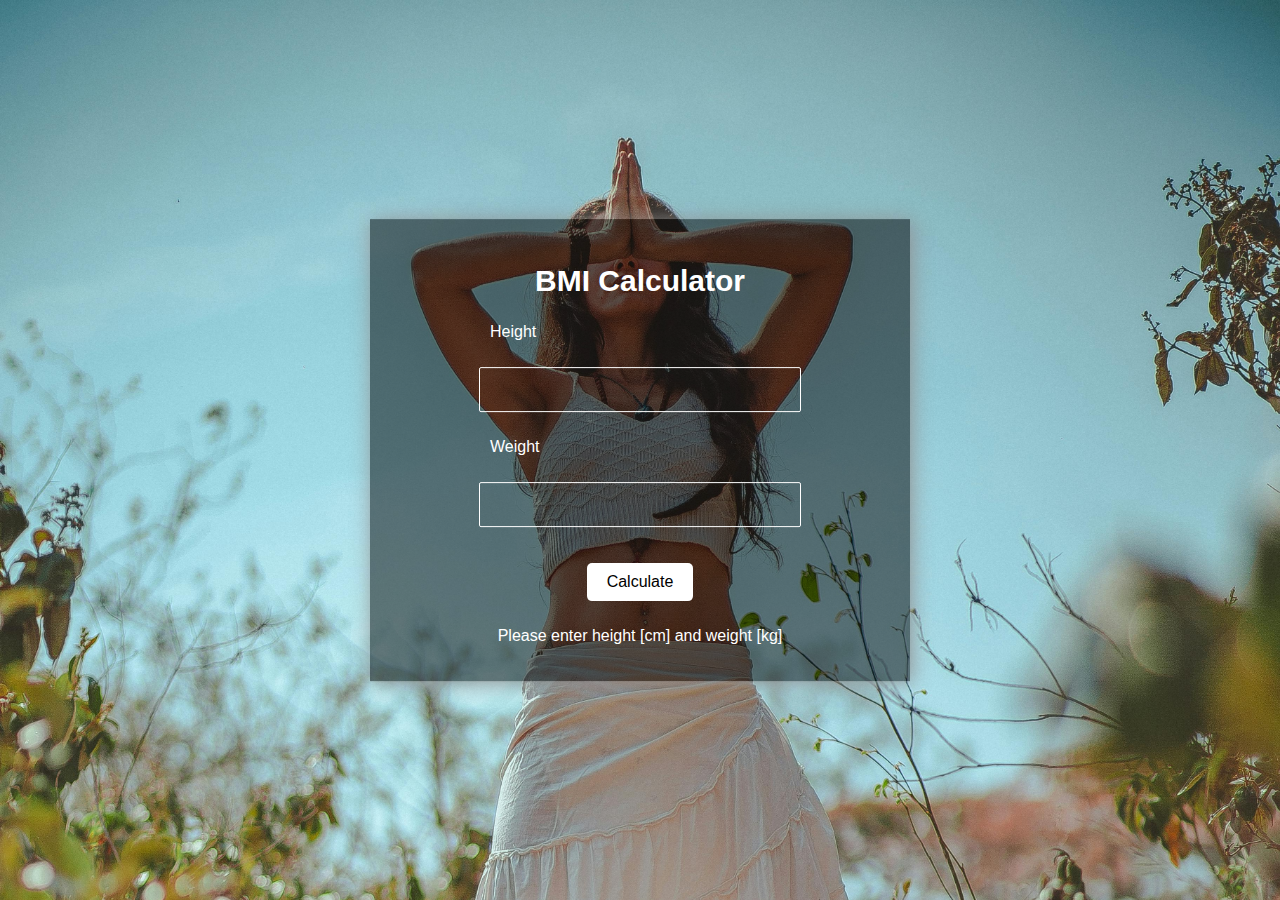
<file: Bmi/index.html>
<!DOCTYPE html>
<html lang="en">
<head>
    <meta charset="UTF-8">
    <meta name="viewport" content="width=device-width, initial-scale=1.0">
    <title>BMI Calculator</title>
    <link rel="stylesheet" href="style.css">
</head>
<body>
   <div>
    <h2>BMI Calculator</h2>
    <p class="text">Height</p>
    <input type="text" id="Height">
    <p class="text">Weight</p>
    <input type="text" id="weight">
    <p id="result"></p>
    <button id="btn" onclick="bmi()">Calculate</button>
    <p id="info">Please enter height [cm] and weight [kg]</p>
</div> 
<script>
    function bmi() {
        var h = document.getElementById('Height').value;
        var w = document.getElementById('weight').value;
        var bmi = w / ((h / 100) * (h / 100));
        var total = bmi.toFixed(2);
        var category = '';

        if (bmi < 18.5) {
            category = 'Underweight';
        } else if (bmi >= 18.5 && bmi < 24.9) {
            category = 'Normal weight';
        } else if (bmi >= 25 && bmi < 29.9) {
            category = 'Overweight';
        } else {
            category = 'Obesity';
        }

        document.getElementById('result').innerHTML = `Your BMI is <span class="bmi-value">${total}</span> (<span class="bmi-category">${category}</span>)`;
    }
</script>
</body>
</html>
</file>
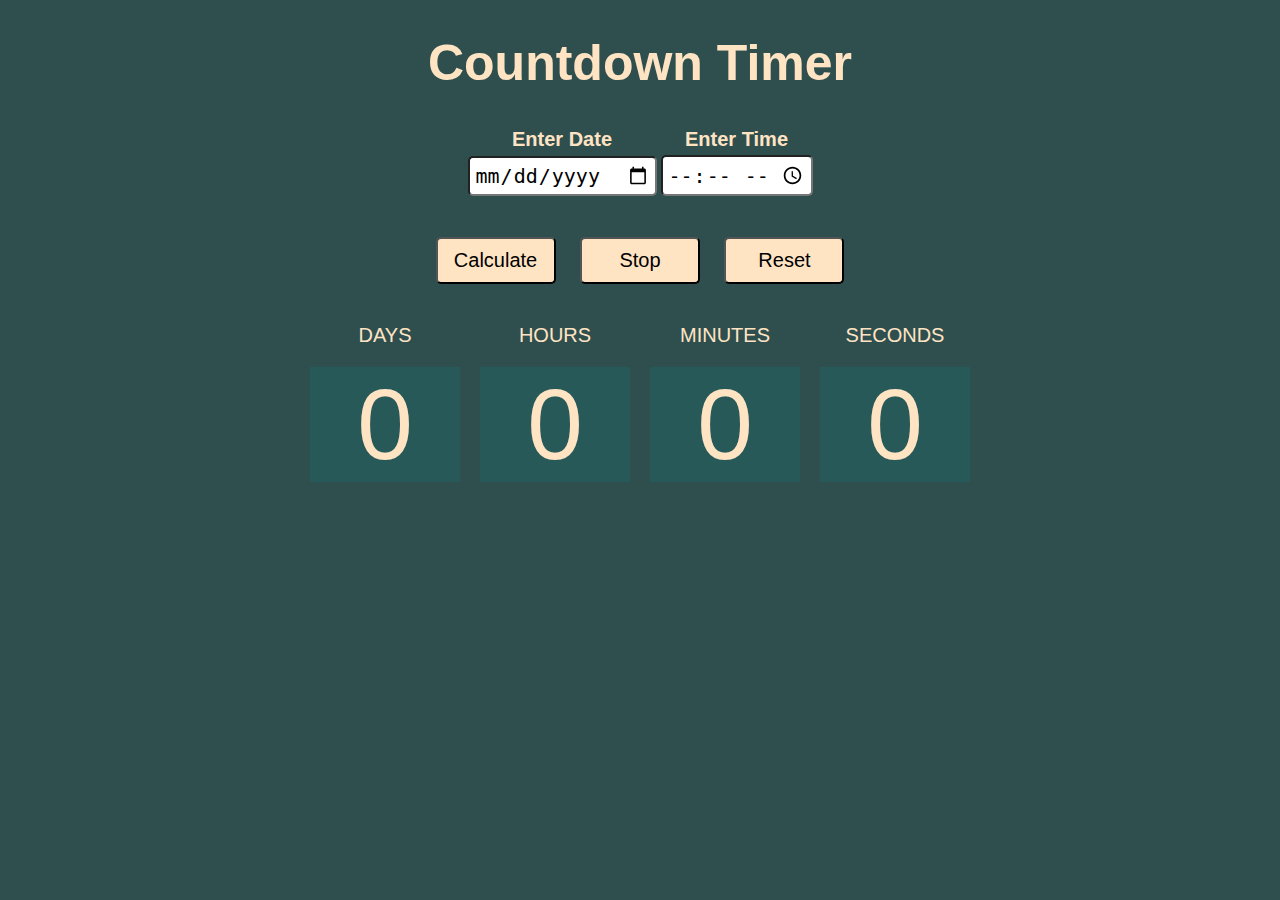
<file: count timmer/index.html>
<!DOCTYPE html>
<html lang="en">
<head>
    <meta charset="UTF-8">
    <meta name="viewport" content="width=device-width, initial-scale=1.0">
    <title>Countdown Timer</title>
    <link rel="stylesheet" href="style.css">
    <script src="script.js" defer></script>
</head>
<body>
    <h1>Countdown Timer</h1>
    <table>
        <thead>
            <tr>
                <th>Enter Date</th>
                <th>Enter Time</th>
            </tr>
        </thead>
        <tbody>
            <tr>
                <td><input type="date" id="date"></td>
                <td><input type="time" id="time"></td>
            </tr>
        </tbody>
    </table><br>
    <button id="calculate">Calculate</button>
    <button id="stop">Stop</button>
    <button id="reset">Reset</button><br>
    <div class="countdown">
        <div>
            <p class="heading">Days</p>
            <div class="time" id="countdown-days">0</div>
        </div>
        <div>
            <p class="heading">Hours</p>
            <div class="time" id="countdown-hours">0</div>
        </div>
        <div>
            <p class="heading">Minutes</p>
            <div class="time" id="countdown-minutes">0</div>
        </div>
        <div>
            <p class="heading">Seconds</p>
            <div class="time" id="countdown-seconds">0</div>
        </div>
    </div>
</body>
</html>
</file>
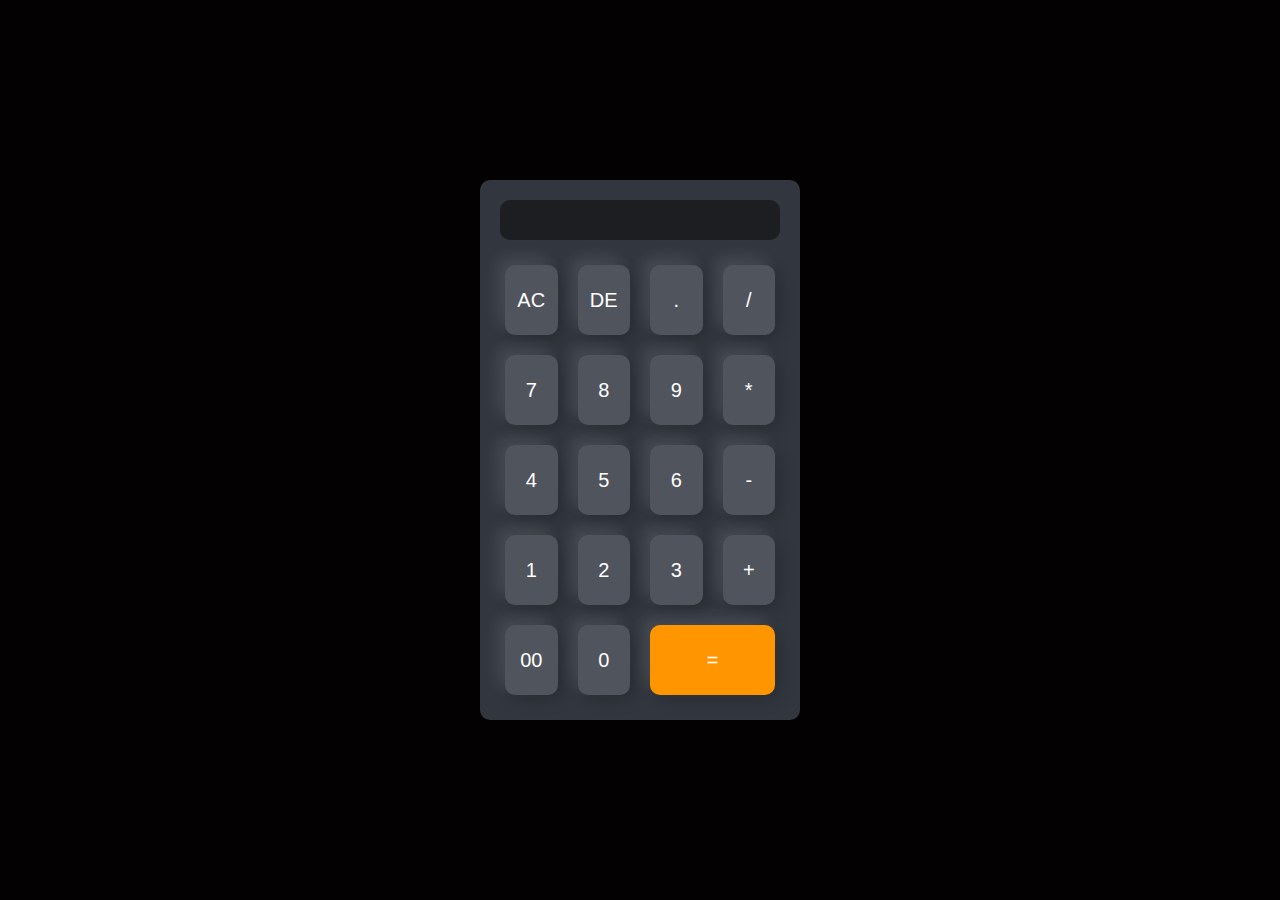
<file: calculator/.dist/calculator.html>
<!DOCTYPE html>
<html lang="en">
<head>
    <meta charset="UTF-8">
    <meta name="viewport" content="width=device-width, initial-scale=1.0">
    <title>Calculator</title>
    <link rel="stylesheet" href="style.css">
</head>
<body>
    <div class="container">
        <div class="calculator">
            <div class="display" id="display"></div>
            <div class="buttons">
                <button onclick="calculator.clearDisplay()">AC</button>
                <button onclick="calculator.deleteLast()">DE</button>
                <button onclick="calculator.appendCharacter('.')">.</button>
                <button onclick="calculator.appendCharacter('/')">/</button>
                <button onclick="calculator.appendCharacter('7')">7</button>
                <button onclick="calculator.appendCharacter('8')">8</button>
                <button onclick="calculator.appendCharacter('9')">9</button>
                <button onclick="calculator.appendCharacter('*')">*</button>
                <button onclick="calculator.appendCharacter('4')">4</button>
                <button onclick="calculator.appendCharacter('5')">5</button>
                <button onclick="calculator.appendCharacter('6')">6</button>
                <button onclick="calculator.appendCharacter('-')">-</button>
                <button onclick="calculator.appendCharacter('1')">1</button>
                <button onclick="calculator.appendCharacter('2')">2</button>
                <button onclick="calculator.appendCharacter('3')">3</button>
                <button onclick="calculator.appendCharacter('+')">+</button>
                <button onclick="calculator.appendCharacter('00')">00</button>
                <button onclick="calculator.appendCharacter('0')">0</button>
                <button class="equal" onclick="calculator.calculateResult()">=</button>
            </div>
        </div>
    </div>
    <script src="script.js"></script>
</body>
</html>
</file>
<file: Bmi/style.css>
body {
    margin: 0;
    padding: 0;
    text-align: center;
    font-family: sans-serif;
    height: 100vh;
    background-image: url(pexels-lucaspezeta-2529368.jpg);
    background-size: cover;
    background-repeat: no-repeat;
}

div {
    width: 500px;
    position: absolute;
    top: 50%;
    left: 50%;
    background-color: rgba(0,0,0,0.5);
    transform: translate(-50%, -50%);
    padding: 20px;
    box-shadow: 2px 2px 20px #919191;
}

h2 {
    font-size: 30px;
    font-weight: 600;
    color: #fff;
}

.text {
    text-align: left;
    margin-left: 100px;
    color: #fff;
}

#Height, #weight {
    width: calc(100% - 200px);
    margin: 10px auto;
    padding: 10px;
    color: #fff;
    font-size: 20px;
    font-weight: 200;
    border: 1px solid #fff;
    background-color: transparent;
    border-radius: 2px;
    outline: none;
}

button {
    margin: 10px auto;
    padding: 10px 20px;
    font-size: 16px;
    border: none;
    background-color: #fff;
    color: #000;
    cursor: pointer;
    border-radius: 5px;
    transition: background-color 0.3s ease, color 0.3s ease;
}

button:hover {
    background-color: #10f613;
    color: #fff;
}

#result {
    color: #fff;
}

.bmi-value {
    color: #fff;
}

.bmi-category {
    color: #10f613;
}
#info{
    color: #fff;
}
</file>
<file: count timmer/style.css>
body {
    text-align: center;
    background-color: darkslategrey;
    font-family: 'Poppins', sans-serif;
}
h1 {
    color: bisque;
    font-size: 50px;
}
table {
    margin: auto;
}
th {
    color: bisque; 
    font-size: 20px;
}
input {
    font-size: 20px;
    padding: 5px;
    border-radius: 5px;
}
button {
    min-width: 120px;
    margin: 20px 10px;
    padding: 10px;
    font-size: 20px;
    background-color: bisque;
    border-radius: 5px;
    font-weight: 500;
}
.countdown {
    display: flex;
    justify-content: center;
}
.heading {
    color: bisque;
    font-size: 20px;
    text-transform: uppercase;
}
.time {
    background-color: rgb(40, 89, 89);
    color: bisque;
    font-size: 100px;
    width: 150px;
    margin: 0 10px;
}
</file>
<file: calculator/.dist/style.css>
* {
    margin: 0;
    padding: 0;
    font-family: 'Poppins', sans-serif;
    box-sizing: border-box;
}
body {
    display: flex;
    justify-content: center;
    align-items: center;
    height: 100vh;
    background-color: rgb(3, 1, 1);
}
.container {
    width: 100%;
    display: flex;
    align-items: center;
    justify-content: center;
}
.calculator {
    background: #32373f;
    padding: 20px;
    border-radius: 10px;
    width: 320px;
    display: grid;
    grid-template-rows: auto 1fr;
    gap: 20px;
}
.display {
    background: #1c1e22;
    padding: 20px;
    border-radius: 10px;
    font-size: 45px;
    color: #fff;
    text-align: right;
    word-wrap: break-word;
    word-break: break-all;
}
.buttons {
    display: grid;
    grid-template-columns: repeat(4, 1fr);
    gap: 10px;
}
button {
    border: 0;
    outline: 0;
    height: 70px;
    border-radius: 10px;
    box-shadow: -8px -8px 15px rgba(255, 255, 255, 0.1), 5px 5px 15px rgba(0, 0, 0, 0.2);
    background: #50545c;
    font-size: 20px;
    color: #fff;
    cursor: pointer;
    margin: 5px;
}
button.equal {
    grid-column: span 2;
    background: #ff9500;
}
</file>
